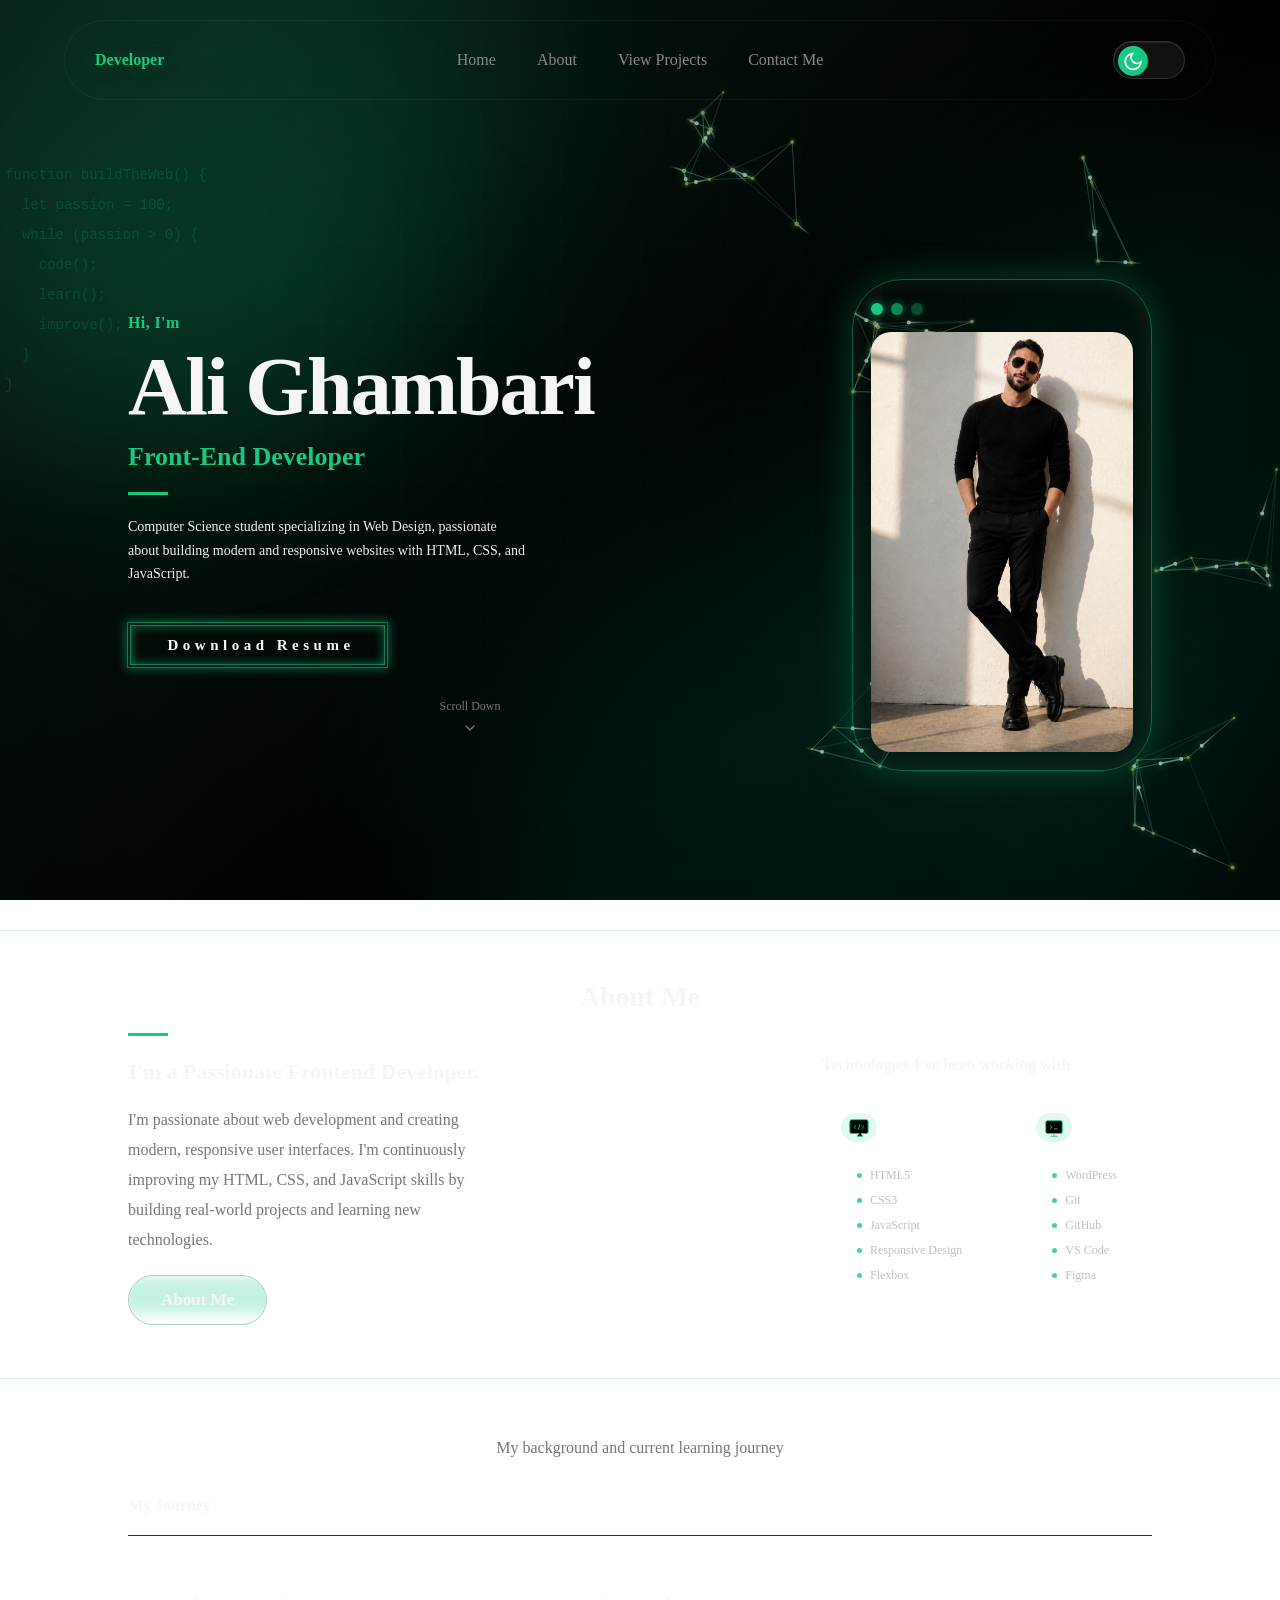
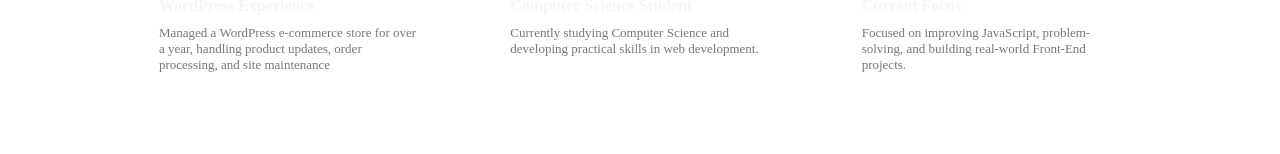
<file: index.html>
<!doctype html>
<html lang="en">
  <head>
    <meta charset="UTF-8" />
    <meta name="viewport" content="width=device-width, initial-scale=1.0" />
    <title>Developer Portfolio</title>
    <link rel="stylesheet" href="css/style.css" />
    <link rel="stylesheet" href="css/background.css" />
    <link rel="stylesheet" href="css/light-theme.css" />
    <link rel="stylesheet" href="css/responsive.css" />
    <link rel="stylesheet" href="css/image-card.css" />
  </head>

  <body>
    <div class="background">
      <div class="bg-grid"></div>

      <div class="aurora aurora-1"></div>
      <div class="aurora aurora-2"></div>
      <div class="aurora aurora-3"></div>

      <!-- <div class="noise"></div> -->
    </div>
    <canvas id="network-canvas"></canvas>
    <div class="page">
      <header>
        <button
          class="menu-toggle"
          id="menu-toggle"
          aria-label="Toggle menu"
          aria-expanded="false"
        >
          <span></span>
          <span></span>
          <span></span>
        </button>

        <div class="logo">Developer</div>
        <nav>
          <a href="#home">Home</a>
          <a href="#about">About</a>
          <a href="projects.html">View Projects </a>
          <a href="#contact">Contact Me</a>
        </nav>

        <!-- منوی تمام‌صفحه موبایل -->
        <div class="mobile-menu-overlay" id="mobile-menu-overlay">
          <div class="mobile-menu-content">
            <nav>
              <a href="#home" class="menu-link">
                Home
              </a>
              <a href="#about" class="menu-link">
                About
              </a>
              <a href="projects.html" class="menu-link">
                View Projects
              </a>
              <a href="#contact" class="menu-link">
                Contact Me
              </a>
            </nav>

            <!-- آیکون‌های شبکه‌های اجتماعی (اختیاری) -->
            <div class="mobile-socials">
              <a href="#" target="_blank" aria-label="GitHub">
                <svg
                  viewBox="0 0 24 24"
                  fill="none"
                  stroke="currentColor"
                  stroke-width="2"
                >
                  <path
                    d="M9 19c-5 1.5-5-2.5-7-3m14 6v-3.87a3.37 3.37 0 0 0-.94-2.61c3.14-.35 6.44-1.54 6.44-7A5.44 5.44 0 0 0 20 4.77 5.07 5.07 0 0 0 19.91 1S18.73.65 16 2.48a13.38 13.38 0 0 0-7 0C6.27.65 5.09 1 5.09 1A5.07 5.07 0 0 0 5 4.77a5.44 5.44 0 0 0-1.5 3.78c0 5.42 3.3 6.61 6.44 7A3.37 3.37 0 0 0 9 18.13V22"
                  />
                </svg>
              </a>
              <a href="#" target="_blank" aria-label="LinkedIn">
                <svg
                  viewBox="0 0 24 24"
                  fill="none"
                  stroke="currentColor"
                  stroke-width="2"
                >
                  <path
                    d="M16 8a6 6 0 0 1 6 6v7h-4v-7a2 2 0 0 0-2-2 2 2 0 0 0-2 2v7h-4v-7a6 6 0 0 1 6-6z"
                  />
                  <rect x="2" y="9" width="4" height="12" />
                  <circle cx="4" cy="4" r="2" />
                </svg>
              </a>
            </div>
          </div>
        </div>

        <button class="theme-toggle" id="theme-toggle">
          <div class="toggle-circle">
            <svg
              class="sun"
              xmlns="http://www.w3.org/2000/svg"
              viewBox="0 0 24 24"
              fill="none"
              stroke="currentColor"
              stroke-width="2"
            >
              <circle cx="12" cy="12" r="5" />
              <line x1="12" y1="1" x2="12" y2="3" />
              <line x1="12" y1="21" x2="12" y2="23" />
              <line x1="4.22" y1="4.22" x2="5.64" y2="5.64" />
              <line x1="18.36" y1="18.36" x2="19.78" y2="19.78" />
              <line x1="1" y1="12" x2="3" y2="12" />
              <line x1="21" y1="12" x2="23" y2="12" />
              <line x1="4.22" y1="19.78" x2="5.64" y2="18.36" />
              <line x1="18.36" y1="5.64" x2="19.78" y2="4.22" />
            </svg>

            <svg
              class="moon"
              xmlns="http://www.w3.org/2000/svg"
              viewBox="0 0 24 24"
              fill="none"
              stroke="currentColor"
              stroke-width="2"
            >
              <path d="M21 12.79A9 9 0 1111.21 3    7 7 0 0021 12.79z" />
            </svg>
          </div>
        </button>
      </header>

      <section class="hero">
        <!-- Background Code -->
        <div class="code-bg">
          <pre>
function buildTheWeb() {
  let passion = 100;
  while (passion > 0) {
    code();
    learn();
    improve();
  }
}
        </pre
          >
        </div>

        <!-- Left Content -->
        <div class="hero-text">
          <span class="greet">Hi, I'm</span>

          <h1>Ali Ghambari</h1>

          <h2 class="role">Front-End Developer</h2>

          <span class="line"></span>

          <p>
            Computer Science student specializing in Web Design, passionate
            about building modern and responsive websites with HTML, CSS, and
            JavaScript.
          </p>

          <div class="hero-actions">
            <div class="buttons">
              <a href="Resume.pdf" class="download-btn" target="_blank"> Download Resume </a>
            </div>
          </div>

          <div class="scroll-indicator">
            <span class="scroll-down" id="gotoQualification">Scroll Down</span>
            <svg
              xmlns="http://www.w3.org/2000/svg"
              viewBox="0 0 24 24"
              width="16"
              height="16"
              fill="none"
              stroke="currentColor"
              stroke-width="2"
              stroke-linecap="round"
              stroke-linejoin="round"
            >
              <polyline points="6 9 12 15 18 9" />
            </svg>
          </div>
        </div>

        <!-- Glass Image -->

        <div class="image-card">
          <div class="glass-top">
            <span></span>
            <span></span>
            <span></span>
          </div>

          <img src="assets/images/ME.png" alt="Ali Ghambari" />
        </div>
      </section>

      <section class="about" id="about">
        <h2>About Me</h2>
        <span class="line"></span>

        <div class="about-content">
          <div>
            <h3 class="about-subtitle">
              I'm a Passionate Frontend Developer.<br />
            </h3>

            <p>
              I'm passionate about web development and creating modern,
              responsive user interfaces. I'm continuously improving my HTML,
              CSS, and JavaScript skills by building real-world projects and
              learning new technologies.
            </p>

            <div class="buttons">
              <button class="hero_btn outline"><span>About Me</span></button>
            </div>
          </div>

          <div class="skills">
            <h4>Technologies I've been working with</h4>

            <div class="boxes">
              <!-- Frontend -->
              <div class="box">
                <div class="box-header">
                  <div class="box-icon">
                    <svg viewBox="0 0 24 24">
                      <path
                        d="M4 3h16a2 2 0 0 1 2 2v11a2 2 0 0 1-2 2h-6l2 3h-6l2-3H4a2 2 0 0 1-2-2V5a2 2 0 0 1 2-2z"
                      />
                      <path d="m9 9-2 2 2 2M15 9l2 2-2 2M13 8l-2 6" />
                    </svg>
                  </div>

                  <h5>Frontend</h5>
                </div>

                <ul>
                  <li>HTML5</li>
                  <li>CSS3</li>
                  <li>JavaScript</li>
                  <li>Responsive Design</li>
                  <li>Flexbox</li>
                </ul>
              </div>

              <!-- Tools -->
              <div class="box">
                <div class="box-header">
                  <div class="box-icon">
                    <svg viewBox="0 0 24 24">
                      <rect x="3" y="4" width="18" height="14" rx="2" />
                      <line x1="8" y1="21" x2="16" y2="21" />
                      <line x1="12" y1="18" x2="12" y2="21" />
                      <polyline points="8 9 10 11 8 13" />
                      <line x1="12" y1="13" x2="16" y2="13" />
                    </svg>
                  </div>

                  <h5>Tools</h5>
                </div>

                <ul>
                  <li>WordPress</li>
                  <li>Git</li>
                  <li>GitHub</li>
                  <li>VS Code</li>
                  <li>Figma</li>
                </ul>
              </div>
            </div>
          </div>
        </div>
      </section>

      <section class="qualification" id="qualification">
        <p>My background and current learning journey</p>

        <div class="experience">
          <div>
            <h4>My Journey</h4>
          </div>
        </div>
        <div class="cards">
          <div>
            <h5>WordPress Experience</h5>

            <p>
              Managed a WordPress e-commerce store for over a year, handling
              product updates, order processing, and site maintenance
            </p>

            <small></small>
          </div>

          <div>
            <h5>Computer Science Student</h5>

            <p>
              Currently studying Computer Science and developing practical
              skills in web development.
            </p>

            <small></small>
          </div>

          <div>
            <h5>Current Focus</h5>

            <p>
              Focused on improving JavaScript, problem-solving, and building
              real-world Front-End projects.
            </p>

            <small></small>
          </div>
        </div>
      </section>
    </div>

    <script src="js/network.js"></script>
    <script src="js/theme.js"></script>
    <script src="js/app.js"></script>
  </body>
</html>
</file>
<file: css/style.css>
* {
  margin: 0;
  padding: 0;
  box-sizing: border-box;
}

:root {
  --bg-primary: #060606;
  --bg-secondary: #04110c;
  --text-primary-white: #f5f5f5;
  --text-secondary: #888;
  --accent: #18c982;
  --border: rgba(255, 255, 255, 0.08);
}
body.light {
  --bg-primary: #f8fafc;
  --text-primary: #0f172a;
  --text-secondary: #475569;
  --accent: #10b981;
}

header {
  width: 90%;
  max-width: 1200px;
  height: 80px;
  margin: 20px auto;
  padding: 0 30px;
  display: flex;
  align-items: center;
  position: relative;
  border: 1px solid rgba(255, 255, 255, 0.05);
  border-radius: 40px;
}

.logo {
  color: var(--accent);
  font-size: 16px;
  font-weight: 700;
  text-shadow: 0 0 20px rgba(24, 201, 130, 0.35);
}

nav {
  position: absolute;
  left: 50%;
  transform: translateX(-50%);
  display: flex;
  gap: 5px;
}

nav a {
  position: relative;
  padding: 10px 18px;
  border-radius: 10px;
  color: var(--text-secondary);
  text-decoration: none;
  transition: 0.35s;
}

nav a::after {
  content: "";
  position: absolute;
  left: 50%;
  bottom: 5px;
  width: 0;
  height: 2px;
  background: var(--accent);
  transform: translateX(-50%);
  transition: 0.35s;
}

nav a:hover {
  color: #fff;
  background: rgba(24, 201, 130, 0.08);
}

nav a:hover::after {
  width: 60%;
}

.hero {
  position: relative;
  width: 80%;
  max-width: 1100px;
  min-height: 90vh;
  margin: auto;
  display: flex;
  justify-content: space-between;
  align-items: center;
  overflow: visible;
  gap: 40px;
}

.hero::before {
  content: "";
  position: absolute;
  width: 600px;
  height: 600px;
  left: -250px;
  top: -150px;
  background: radial-gradient(
    circle,
    rgba(24, 201, 130, 0.08),
    transparent 70%
  );
  filter: blur(80px);
  z-index: -1;
}

.code-bg {
  position: absolute;
  left: -12%;
  top: 40px;
  width: 430px;
  color: var(--accent);
  opacity: 0.18;
  font-family: "Courier New", monospace;
  font-size: 14px;
  line-height: 1.8;
  pointer-events: none;
  z-index: 0;
  filter: blur(0.2px);
  line-height: 30px;
}

.code-bg pre {
  white-space: pre-wrap;
}

/* make text stay above code */

.hero-text {
  position: relative;
  z-index: 2;
  flex: 1;
}
.scroll-down {
  transition: all 0.3s ease;
  cursor: pointer;
  display: inline-block;
}

.greet {
  display: block;
  color: var(--accent);
  font-size: 16px;
  font-weight: 600;
  letter-spacing: 0.4px;
  margin-bottom: 8px;
}

.hero h1 {
  font-size: clamp(52px, 7vw, 82px);
  font-weight: 800;
  letter-spacing: -2px;
  color: var(--text-primary-white);
}

.role {
  display: block;
  color: var(--accent);
  font-size: clamp(18px, 2.2vw, 26px);
  font-weight: 600;
  margin-top: 8px;
}

.line {
  display: block;
  width: 40px;
  height: 3px;
  background: var(--accent);
  margin: 20px 0;
}

.hero p {
  color: #f1eeee;
  max-width: 400px;
  line-height: 1.7;
  font-size: 14px;
}

.stats {
  display: flex;
  gap: 50px;
  margin-top: 35px;
  color: white;
}

.stats strong {
  display: block;
  font-size: 25px;
}

.stats small {
  color: #777;
}

.hero-actions {
  margin-top: 50px;
  display: flex;
}

.download-btn {
  padding: 0.8em 2em 0.8em 2.5em;
  text-decoration: none;
  font-size: 15px;
  font-weight: bold;

  color: #f6fff6;
  letter-spacing: 0.3em;
  text-shadow: -2px 2px 5px var(--text-primary);
  background-color: transparent;
  border: 2px solid rgba(24, 201, 130, 0.12);
  box-shadow:
    0 0 0px 1px rgba(24, 201, 130, 0.45),
    0 0 10px 2px rgba(24, 201, 130, 0.45),
    inset 0 0 0px 1px rgba(24, 201, 130, 0.45),
    inset 0 0 10px 2px rgba(24, 201, 130, 0.45);
  transition: 100ms;
}
.download-btn:hover {
  box-shadow:
    0 0 0px 1px var(--accent),
    0 0 10px 2px var(--accent),
    inset 0 0 0px 1px var(--accent),
    inset 0 0 30px 2px rgba(0, 0, 0, 0.35);
  text-shadow: 0 0 10px #33fd30;
  transform: translateY(-5px);
}
.download-btn:active {
  box-shadow:
    0 0 0px 1px var(--accent),
    0 0 25px 2px rgba(24, 201, 130, 0.45),
    inset 0 0 0px 1px var(--accent),
    inset 0 0 30px 2px var(--accent);
  transform: translateY(1px);
}

.hero_btn {
  outline: none;
  cursor: pointer;

  padding: 0.9rem 2rem;
  margin: 0;
  font-family: inherit;
  font-size: inherit;
  position: relative;
  display: inline-block;
  /* letter-spacing: 0.05rem; */
  font-weight: 700;
  font-size: 17px;
  border-radius: 500px;
  border: 1.5px solid rgba(117, 165, 146, 0.55);
  overflow: hidden;
  background: transparent;
  color: var(--text-primary-white);
  transition:
    transform 0.3s cubic-bezier(0.34, 1.56, 0.64, 1),
    border-color 0.3s ease,
    box-shadow 0.3s ease;
}
.hero_btn span {
  position: relative;
  z-index: 10;
  transition: color 0.4s;
}

.hero_btn:hover span {
  color: var(--text-primary-white);
}

.hero_btn::before,
.hero_btn::after {
  position: absolute;
  top: 0;
  left: 0;
  width: 100%;
  height: 100%;
  z-index: 0;
}

.hero_btn::before {
  content: "";

  position: absolute;
  top: 3%;
  left: -4%;

  width: 111%;
  height: 75%;

  z-index: 0;

  background: rgba(24, 201, 130, 0.25);

  filter: blur(6px);

  transition: transform 0.9s cubic-bezier(0.3, 1, 0.8, 1);

  /* موج اولیه */
  animation: heroWave 4s ease-in-out infinite;
}

/* حرکت موج */
@keyframes heroWave {
  0% {
    transform: translateX(0) skewY(195deg) scaleY(1);
  }

  25% {
    transform: translateX(2%) skewY(198deg) scaleY(1);
  }

  50% {
    transform: translateX(-2%) skewY(160deg) scaleY(0.9);
  }

  75% {
    transform: translateX(3%) skewY(197deg) scaleY(2.05);
  }

  100% {
    transform: translateX(0) skewY(195deg) scaleY(1);
  }
}

/* وقتی موس وارد شد */
.hero_btn:hover::before {
  animation: heroWaveHover 1.2s cubic-bezier(0.22, 1, 0.36, 1) forwards;
  transform: translate3d(100%, 0, 0);
}

.hero_btn:hover {
  transform: translateY(-5px); /* حرکت به سمت بالا (۵ پیکسل) */
  border: 1px solid rgba(24, 201, 130, 0.45); /* حاشیه جدید درخواستی شما */

  /* یک سایه ملایم برای اینکه حس شناور بودن بده */
  box-shadow: 0 10px 25px rgba(24, 201, 130, 0.2);
  background: var(--accent);
}

@keyframes heroExitBurst {
  0% {
    transform: translateX(120%) skewY(195deg) scaleY(1);
    opacity: 1;
    filter: blur(10px);
  }
  50% {
    transform: translateX(50%) skewY(190deg) scaleY(3);
    opacity: 0.5;
    filter: blur(5px);
  }
  100% {
    transform: translateX(0%) skewY(195deg) scaleY(2);
    opacity: 0;
    filter: blur(30px);
  }
}

.scroll-indicator {
  margin-top: 45px;
  display: flex;
  flex-direction: column;
  align-items: center;
  gap: 6px;
  color: #777;
  font-size: 12px;
  animation: scrollBounce 2.2s ease-in-out infinite;
}

@keyframes scrollBounce {
  0%,
  100% {
    transform: translateY(0);
  }
  50% {
    transform: translateY(6px);
  }
}

.about,
.qualification {
  border-top: 1px solid rgba(24, 201, 130, 0.18);
  padding: 50px 10%;
  text-align: center;
}
.qualification p {
  color: var(--accent);
}
.about-content {
  margin-top: 0px;
  display: flex;
  justify-content: space-between;
  align-items: center;
  gap: 50px;
  text-align: left;
}

.about h2,
.qualification h2 {
  color: var(--text-primary-white);
  font-size: 28px;
}

.about h3 {
  font-size: 22px;
  color: var(--text-primary-white);
}

.skills h4,
.experience h4 {
  color: var(--text-primary-white);
}

.boxes h5,
.cards h5 {
  color: var(--text-primary-white);
  font-size: medium;
}

.qualification p {
  color: #777;
  margin-top: 10px;
}

.about p {
  color: #777;
  margin: 20px 0;
  max-width: 350px;
  line-height: 30px;
}

.boxes {
  display: flex;
  gap: 20px;
  margin-top: 20px;
  flex-wrap: wrap;
  transition: all 0.35s cubic-bezier(0.2, 0.8, 0.2, 1);
}

.box {
  position: relative;
  overflow: hidden;
  background: rgba(255, 255, 255, 0.03);
  border: 1px solid rgba(255, 255, 255, 0.06);
  backdrop-filter: blur(18px);
  border-radius: 18px;
  padding: 18px;
  transition:
    transform 0.45s cubic-bezier(0.2, 0.8, 0.2, 1),
    box-shadow 0.45s,
    border-color 0.45s;
}
.box:hover {
  transform: translateY(-10px) scale(1.03);
  border-color: rgba(24, 201, 130, 0.45);
  box-shadow: 0 10px 30px rgba(24, 201, 130, 0.18);
}
.box::before {
  content: "";
  position: absolute;
  width: 220px;
  height: 220px;
  background: radial-gradient(
    circle,
    rgba(24, 201, 130, 0.25),
    transparent 70%
  );
  top: -120px;
  left: -120px;
  opacity: 0;
  transition: 0.45s;
  pointer-events: none;
}

.box:hover::before {
  opacity: 1;
}
.box::after {
  content: "";
  position: absolute;
  top: 0;
  left: -150%;
  width: 55%;
  height: 100%;
  background: linear-gradient(
    110deg,
    transparent,
    rgba(255, 255, 255, 0.18),
    transparent
  );

  transition: 0.8s;
}

.box:hover::after {
  left: 170%;
}

.box-icon {
  width: 36px;
  height: 29px;
  border-radius: 25px;
  background: rgba(24, 201, 130, 0.12);
  color: var(--accent);
  display: flex;
  align-items: center;
  justify-content: center;
  transition:
    transform 0.3s,
    background 0.4s,
    color 0.4s;
}

.box:hover .box-icon {
  transform: rotate(-8deg) scale(1.15);
  background: black;
  color: #fff;
}
.box-icon svg {
  width: 22px;
  height: 22px;
  transition: 0.4s;
}
.box h5 {
  transition: 0.35s;
}

.box:hover h5 {
  color: var(--accent);
  letter-spacing: 0.6px;
}
.box li {
  transition: 0.35s;
}

.box:hover li {
  color: #d9d9d9;
}
.boxes:hover .box {
  opacity: 0.55;
  transform: scale(0.97);
  filter: blur(0.5px);
}

.boxes .box:hover {
  opacity: 1;
  transform: translateY(-10px) scale(1.03);
  filter: none;
  border: 1px solid rgba(24, 201, 130, 0.45);
}

.box-header {
  display: flex;
  align-items: center;
  gap: 6px;
}

.boxes ul {
  padding: 1rem;
  /* margin-top: 20px; */
}

.box-icon svg {
  width: 22px;
  height: 22px;
  stroke: var(--accent);
}
.box h5 {
  margin: 0;
  color: #fff;
  font-size: 18px;
}

.boxes li {
  list-style: none;
  color: #c1c0c0;
  font-size: 12px;
  margin: 10px 0;
  display: flex;
  align-items: center;
  gap: 8px;
}

.boxes li::before {
  content: "";
  width: 5px;
  height: 5px;
  background: var(--accent);
  border-radius: 50%;
  opacity: 0.8;
}

.experience {
  margin-top: 40px;
  padding-bottom: 20px;
  border-bottom: 1px solid #333;
  text-align: left;
}

.cards {
  display: flex;
  justify-content: space-between;
  gap: 30px;
  margin-top: 30px;
  text-align: left;
  transition: all 0.35s cubic-bezier(0.2, 0.8, 0.2, 1);
}

.cards div:hover {
  transform: translateY(-10px) scale(1.03);
  border-color: rgba(24, 201, 130, 0.45);
  box-shadow:
    0 15px 40px rgba(0, 0, 0, 0.35),
    0 0 30px rgba(24, 201, 130, 0.12);
}

.cards div {
  flex: 1;
  padding: 30px;
  border-radius: 18px;
  background: rgba(255, 255, 255, 0.02);
  border: 1px solid rgba(255, 255, 255, 0.05);
  transition: all 0.35s cubic-bezier(0.2, 0.8, 0.2, 1);
}

.cards p,
.cards small {
  color: #777;
  margin-top: 10px;
  font-size: 13px;
}

/* =================================
        MOBILE MENU TOGGLE
================================= */

.menu-toggle {
  display: none;
  flex-direction: column;
  justify-content: center;
  gap: 5px;
  width: 28px;
  height: 32px;
  background: none;
  border: none;
  cursor: pointer;
  padding: 0;
  position: relative;
  z-index: 999;
}

.menu-toggle span {
  display: block;
  width: 100%;
  height: 2px;
  background: var(--text-primary-white);
  border-radius: 2px;
  transition: 0.35s;
}

.menu-toggle.active span:nth-child(1) {
  transform: translateY(7px) rotate(45deg);
}
.menu-toggle.active span:nth-child(2) {
  opacity: 0;
}
.menu-toggle.active span:nth-child(3) {
  transform: translateY(-7px) rotate(-45deg);
}
/* 
.mobile-nav {
  position: absolute;
  top: calc(100% + 12px);
  left: 50%;
  width: 88%;
  max-width: 320px;
  background: rgba(8, 14, 11, 0.97);
  border: 1px solid rgba(255, 255, 255, 0.08);
  border-radius: 20px;
  padding: 10px;
  display: flex;
  flex-direction: column;
  gap: 2px;
  opacity: 0;
  pointer-events: none;
  transform: translateX(-50%) translateY(-8px);
  transition: 0.3s ease;
  z-index: 50;
}

.mobile-nav.open {
  opacity: 1;
  pointer-events: auto;
  transform: translateX(-50%) translateY(0);
}

.mobile-nav a {
  color: #ccc;
  text-decoration: none;
  padding: 12px 16px;
  border-radius: 12px;
  font-size: 14px;
  transition: 0.25s;
}

.mobile-nav a:hover {
  background: rgba(24, 201, 130, 0.1);
  color: #fff;
} */

/* پس‌زمینه تمام‌صفحه با افکت شیشه‌ای */
.mobile-menu-overlay {
  position: fixed;
  inset: 0;
  width: 100%;
  height: 100vh;
  background: rgba(6, 6, 6, 0.85); /* تم تاریک */
  backdrop-filter: blur(25px);
  -webkit-backdrop-filter: blur(25px);
  z-index: 900; /* بالاتر از همه چیز جز دکمه همبرگری */
  display: flex;
  justify-content: center;
  align-items: center;
  opacity: 0;
  pointer-events: none;
  transition: opacity 0.5s cubic-bezier(0.22, 1, 0.36, 1);
}

.mobile-menu-overlay.open {
  opacity: 1;
  pointer-events: auto;
}

/* محتویات داخل منو */
.mobile-menu-content {
  display: flex;
  flex-direction: column;
  align-items: center;
  gap: 60px;
  width: 100%;
  padding: 20px;
}

.mobile-menu-content nav {
  position: relative;
  display: flex;
  flex-direction: column;
  align-items: center;
  gap: 28px;
  width: 100%;
}

/* استایل لینک‌ها */
.menu-link {
  position: relative;
  display: flex;
  align-items: center;
  gap: 16px;
  color: var(--text-primary-white, #f5f5f5);
  font-size: 28px;
  font-weight: 800;
  text-decoration: none;
  letter-spacing: -0.5px;
  opacity: 0;
  transform: translateY(30px); /* انیمیشن ورود از پایین */
  transition: 
    opacity 0.6s cubic-bezier(0.22, 1, 0.36, 1),
    transform 0.6s cubic-bezier(0.22, 1, 0.36, 1),
    color 0.3s ease,
    text-shadow 0.3s ease;
}

/* شماره‌های کنار لینک */
.menu-link span {
  font-family: "Courier New", monospace;
  font-size: 14px;
  color: var(--accent);
  opacity: 0.7;
  font-weight: 400;
}

/* افکت هاور نئونی */
.menu-link:hover {
  color: var(--accent);
  text-shadow: 0 0 20px rgba(24, 201, 130, 0.6);
}

/* انیمیشن پلکانی (Staggered) هنگام باز شدن */
.mobile-menu-overlay.open .menu-link {
  opacity: 1;
  transform: translateY(0);
}

.mobile-menu-overlay.open .menu-link:nth-child(1) { transition-delay: 0.1s; }
.mobile-menu-overlay.open .menu-link:nth-child(2) { transition-delay: 0.2s; }
.mobile-menu-overlay.open .menu-link:nth-child(3) { transition-delay: 0.3s; }
.mobile-menu-overlay.open .menu-link:nth-child(4) { transition-delay: 0.4s; }

/* آیکون‌های شبکه‌های اجتماعی */
.mobile-socials {
  position: absolute;
  top: 13%;
  display: flex;
  gap: 20px;
  opacity: 0;
  transform: translateY(20px);
  transition: all 0.6s cubic-bezier(0.22, 1, 0.36, 1) 0.5s;
}

.mobile-menu-overlay.open .mobile-socials {
  opacity: 1;
  transform: translateY(0);
}

.mobile-socials a {
  display: flex;
  align-items: center;
  justify-content: center;
  width: 44px;
  height: 44px;
  border-radius: 50%;
  background: rgba(255, 255, 255, 0.05);
  border: 1px solid rgba(255, 255, 255, 0.1);
  color: var(--text-secondary);
  transition: 0.3s ease;
}

.mobile-socials a:hover {
  background: rgba(24, 201, 130, 0.15);
  border-color: var(--accent);
  color: var(--accent);
  transform: translateY(-4px);
}

.mobile-socials svg {
  width: 20px;
  height: 20px;
  color: var(--accent);
}

/* =================================
   LIGHT THEME OVERRIDES
================================= */
body.light .mobile-menu-overlay {
  background: rgba(248, 250, 252, 0.9);
}

body.light .menu-link {
  color: #0f172a;
}

body.light .menu-link:hover {
  color: #10b981;
  text-shadow: 0 0 20px rgba(16, 185, 129, 0.4);
}

body.light .mobile-socials svg{
  color: #b10909;
}
body.light .mobile-socials a {
  background: rgba(0, 0, 0, 0.03);
  border-color: rgba(0, 0, 0, 0.08);
  color: #475569;
}

body.light .mobile-socials a:hover {
  background: rgba(16, 185, 129, 0.1);
  border-color: #10b981;
  color: #0f766e;
}
</file>
<file: css/background.css>
.background {
  position: fixed;
  inset: 0;
  overflow: hidden;
  z-index: -100;
  background:
    radial-gradient(circle at 15% 20%, rgba(0, 2, 1, 0.2), transparent 35%),
    radial-gradient(circle at 80% 25%, rgba(2, 5, 4, 0.12), transparent 35%),
    radial-gradient(circle at 70% 80%, rgba(0, 7, 3, 0.884), transparent 40%),
    radial-gradient(circle at 20% 80%, rgba(3, 3, 3, 0.1), transparent 45%),
    linear-gradient(135deg, #131d1d 0%, #04110c 30%, #000000 60%, #020303 100%);
}

.bg-grid {
  position: absolute;
  inset: 0;
  background-image:
    linear-gradient(rgba(255, 255, 255, 0.025) 1px, transparent 1px),
    linear-gradient(90deg, rgba(255, 255, 255, 0.025) 1px, transparent 1px);

  background-size: 80px 80px;
  opacity: 0.45;
  mask-image: radial-gradient(circle, black 30%, transparent 100%);
}

.aurora {
  position: absolute;
  border-radius: 50%;
  filter: blur(100px);
  animation: auroraMove 20s ease-in-out infinite alternate;
}

.aurora-1 {
  width: 700px;
  height: 700px;
  top: -250px;
  left: -200px;
  background: #00ff99;
  opacity: 0.14;
}

.aurora-2 {
  width: 650px;
  height: 650px;
  right: -250px;
  top: 150px;
  background: #00d084;
  opacity: 0.1;
}

.aurora-3 {
  width: 800px;
  height: 800px;
  left: 35%;
  bottom: -400px;
  background: #00ffcc;
  opacity: 0.08;
}

@keyframes auroraMove {
  0% {
    transform: translate(0, 0) scale(1);
  }

  50% {
    transform: translate(40px, -40px) scale(1.12);
  }

  100% {
    transform: translate(-30px, 30px) scale(0.95);
  }
}

#network-canvas {
  position: absolute;
  inset: 0;
  width: 100%;
  height: 100%;
  pointer-events: none;
  opacity: 0.65;
}

.background::after {
  content: "";
  position: absolute;
  inset: 0;
  pointer-events: none;
  background: radial-gradient(
    circle at center,
    transparent 40%,
    rgba(0, 0, 0, 0.15) 75%,
    rgba(0, 0, 0, 0.35) 100%
  );
}

@keyframes floatImage {
  0% {
    transform: translateY(0);
  }

  50% {
    transform: translateY(-12px);
  }

  100% {
    transform: translateY(0);
  }
}
</file>
<file: css/light-theme.css>
body.light {
  --bg-primary: #f8fafc;
  --text-primary: #0f172a;
  --text-secondary: #475569;
  --accent: #10b981;
  --text-color: #ffffff;
  --text-primary-white: #0f172a;
}

body.light .background {
  background-color: #f8fafc !important;
  background: #f8fafc !important;
}

body.light .bg-grid {
  opacity: 0.15;
  filter: invert(1);
}

body.light .noise {
  opacity: 0.02;
}

body.light header {
  border: 1px solid rgba(255, 255, 255, 0.8) !important;
  box-shadow: 0 8px 32px 0 rgba(0, 0, 0, 0.05);
  position: relative;
  z-index: 100;
}

body.light .logo {
  color: var(--text-primary);
  text-shadow: none;
}

body.light nav a {
  color: #475569;
}

body.light nav a:hover {
  color: #0f172a;
  background: rgba(16, 185, 129, 0.08);
}

body.light nav a::after {
  background: #10b981;
}

body.light .theme-toggle {
  border: 1px solid rgba(203, 195, 195, 0.7);
  box-shadow:
    inset 1 1px 1px rgba(255, 255, 255, 0.7),
    0 8px 18px rgba(0, 0, 0, 0.08);
}


body.light .theme-toggle .toggle-circle {
  transform: translateX(34px);
  background: #ffaa00;
  color: var(--text-color);
}

body.light .theme-toggle .moon {
  opacity: 0;
  transform: rotate(180deg) scale(0.5);
}

body.light .theme-toggle .sun {
  opacity: 1;
  transform: rotate(0) scale(1);
}

/* ۴. بخش Hero (معرفی) */
body.light .code-bg {
  color: #03261a;
  opacity: 0.4;
}

body.light .hero h1 {
  color: #0f172a;
}

body.light .hero p {
  color: black;
}

body.light .line {
  background: #10b981;
}

body.light .stats {
  color: #0f172a;
}

body.light .stats small {
  color: #64748b;
}

body.light .image-card {
  border: 0px solid rgba(62, 82, 74, 0.35) !important;
  box-shadow:
    0 20px 40px -15px rgb(0 0 0 / 64%),
    0 0 30px rgb(244 255 250 / 18%),
    inset 0 0 20px #d7d4d4 !important;
}

body.light .image-card:hover {
  border-color: rgba(66, 73, 70, 0.6) !important;
  box-shadow:
    0 30px 50px -15px rgba(0, 0, 0, 0.12),
    0 0 45px rgba(34, 39, 37, 0.32),
    inset 0 0 25px rgba(255, 255, 255, 0.9) !important;
}

body.light .image-card img {
  border-radius: 32px;
  border: 1px solid rgba(0, 0, 0, 0.05);
}

body.light .glass-top span {
  background: #080808;
  box-shadow: 0 0 8px rgba(16, 185, 129, 0.3);
}

body.light .about {
  border-top: 1px solid #9b9b9b;
}

body.light .about h2,
body.light .about h3,
body.light .skills h4 {
  color: #0f172a;
}

body.light .about p {
  color: #475569;
}

body.light .download-btn {
  box-shadow:
    0 0 0px 1px rgba(62, 82, 74, 0.35),
    0 0 10px 2px rgba(0, 0, 0, 0.35),
    inset 0 0 0px 1px #d5d1d1,
    inset 0 0 30px 2px rgba(0, 0, 0, 0.35);
  color: var(--text-primary);
  text-shadow: 8px 2px 22px var(--bg-primary);
}

body.light .download-btn:hover {
  box-shadow:
    0 0 0px 1px #777,
    0 0 10px 2px #9b9b9b,
    inset 0 0 0px 1px #777,
    inset 0 0 10px 2px rgba(62, 82, 74, 0.35);
}

body.light .hero_btn {
  background: linear-gradient(135deg, #10b981, #7e8381);
  color: var(--text-color);
  box-shadow: 0 8px 25px rgba(3, 3, 3, 0.25);
}

body.light .hero_btn:hover {
  background: linear-gradient(135deg, #179169, #10b981);
  box-shadow: 0 12px 30px rgba(0, 0, 0, 0.35);
}

body.light .box {
  position: relative;
  overflow: hidden;

  border: 0px solid rgba(62, 82, 74, 0.35);
  backdrop-filter: blur(18px);
  border-radius: 18px;
  padding: 18px;
  box-shadow:
    -2px 12px 20px -15px rgb(0 0 0 / 64%),
    0 0 30px rgba(24, 201, 130, 0.12),
    0 0 20px 2px #c8c1c1 !important;
  transition:
    transform 0.45s cubic-bezier(0.2, 0.8, 0.2, 1),
    box-shadow 0.45s,
    filter 0.45s;
}

body.light .box:hover {
  background: #191c2025;
  border: 0px solid rgba(62, 82, 74, 0.35);
  box-shadow:
    0 20px 40px -15px rgb(0 0 0 / 64%),
    0 0 30px rgba(24, 201, 130, 0.12),
    0 0 20px 9px #d7d4d4 !important;
  transform: translateY(-12px) scale(1.04) rotateZ(-2deg);
  filter: brightness(1.05);
}

body.light .box:hover .box-icon {
  background: #111;
  color: var(--text-color);
}

body.light .box:hover .box-icon {
  transform: rotate(-8deg) scale(1.15);
  background: var(--accent);
  color: var(--text-color);
}
body.light .box-icon svg {
  stroke: rgb(253, 255, 253);
}
body.light .box:hover::before {
  background: radial-gradient(circle, rgba(0, 0, 0, 0.12), transparent 70%);
}

body.light .boxes h5 {
  color: #0f172a;
}

body.light .boxes li {
  color: black;
}

body.light .boxes li::before {
  background: #10b981;
}

/* ۸. بخش سوابق و کارت‌ها (Qualification & Cards) */
body.light .qualification {
  border-top: 1px solid #9b9b9b;
}

body.light .qualification h2,
body.light .qualification p {
  color: #475569;
}

body.light .qualification h2 {
  color: #0f172a;
}

body.light .experience {
  border-bottom: 1px solid #9b9b9b;
}

body.light .experience h4 {
  color: #0f172a;
}

body.light .cards div {
  backdrop-filter: blur(20px);
  border: 1px solid rgba(255, 255, 255, 0.45);
  box-shadow:
    20px 20px 60px 6px rgba(0, 0, 0, 0.35),
    -20px -20px 60px var(--text-color);
}
body.light .cards div::before {
  content: "";
  width: 160px;
  height: 160px;
  background: var(--text-color);
  filter: blur(80px);
  opacity: 0.3;
}
body.light .cards div:hover {
  transform: translateY(-8px) scale(1.02);
  box-shadow: 0 25px 45px rgba(0, 0, 0, 0.15);
}

body.light .cards h5 {
  color: #0f172a;
  font-size: medium;
}

body.light .cards p,
body.light .cards small {
  color: #475569;
}

body.light .greet,
body.light .role {
  color: #0f766e;
}

body.light .scroll-indicator {
  color: #64748b;
}

body.light .hero_btn.outline::before {
  background: rgba(62, 82, 74, 0.35);
}

body.light .hero_btn.outline {
  color: #111;
  background: rgba(255, 255, 255, 0.18);
  backdrop-filter: blur(18px);
  -webkit-backdrop-filter: blur(18px);
  border: 1px solid rgba(180, 180, 180, 0.45);
  box-shadow:
    0 0 0px 1px rgba(62, 82, 74, 0.35),
    0 0 10px 2px rgba(0, 0, 0, 0.35),
    inset 0 0 0px 1px #d5d1d1,
    inset 0 0 30px 2px rgba(0, 0, 0, 0.35);
  transition: all 0.35s ease-in-out;
}

body.light .hero_btn.outline:hover {
  color: #111;
  background: rgba(255, 255, 255, 0.32);
  border-color: rgba(160, 160, 160, 0.75);
  /* border: none; */
  transform: translateY(-3px);
  box-shadow:
    inset 0 1px 11px 2px rgba(255, 255, 255, 0.7),
    0 8px 20px rgba(0, 0, 0, 0.06);
}
body.light .hero_btn:hover span {
  color: var(--text-primary);
}

body.light .menu-toggle span {
  background: #0f172a;
}

body.light .mobile-nav {
  background: rgba(255, 255, 255, 0.97);
  border: 1px solid #e2e8f0;
  box-shadow: 0 8px 32px rgba(0, 0, 0, 0.08);
}

body.light .mobile-nav a {
  color: #475569;
}

body.light .mobile-nav a:hover {
  background: rgba(16, 185, 129, 0.08);
  color: #0f172a;
}

body.light .aurora-1 {
  opacity: 0.1;
  background: #10b981;
}

body.light .aurora-2 {
  opacity: 0.07;
  background: #3b82f6;
}

body.light .aurora-3 {
  opacity: 0.05;
  background: #10b981;
}

.toggle-circle {
  width: 30px;
  height: 30px;
  border-radius: 50%;
  background: var(--accent);
  display: flex;
  align-items: center;
  justify-content: center;
  transition: 0.45s cubic-bezier(0.22, 0.61, 0.36, 1);
  color: white;
}

.theme-toggle svg {
  position: absolute;
  width: 100%;
  height: 21px;
  transition: 0.9s;
}

.theme-toggle {
  margin-left: auto;
  position: relative;
  width: 72px;
  height: 38px;
  padding: 4px;
  cursor: pointer;
  overflow: hidden;
  border-radius: 999px;

  /* Glass */
  background: rgba(255, 255, 255, 0.06);

  /* Border شیشه‌ای */
  border: 1px solid rgba(255, 255, 255, 0.14);

  /* Shadow */
  box-shadow:
    inset 0 1px 1px rgba(255, 255, 255, 0.08),
    0 8px 20px rgba(0, 0, 0, 0.18);
  transition: 0.35s ease;
}
.theme-toggle:hover {
  border-color: rgba(24, 201, 130, 0.45);
  box-shadow:
    inset 0 1px 1px rgba(255, 255, 255, 0.12),
    0 0 18px rgba(24, 201, 130, 0.18),
    0 10px 28px rgba(0, 0, 0, 0.22);
}

.sun {
  opacity: 0;
  transform: rotate(-180deg) scale(0.5);
}

.moon {
  opacity: 1;
}

.theme-toggle:hover {
  box-shadow:
    0 0 18px rgba(24, 201, 130, 0.5),
    0 15px 35px rgba(0, 0, 0, 0.45);
}

@media (max-width: 600px) {
  body.light .about {
    border-color: var(--border);
    box-shadow:
      -3px 4px 60px 6px rgba(0, 0, 0, 0.35),
      -20px -20px 60px var(--text-color);
  }

  body.light .theme-toggle {
    /* border-color: rgba(15, 118, 110, 0.4); */
    border: none;
  }
}

@keyframes floatLeft {
  0% {
    transform: translate(0, 0) rotate(0deg);
  }

  25% {
    transform: translate(-3px, -4px) rotate(-0.5deg);
  }

  50% {
    transform: translate(0, -6px) rotate(0deg);
  }

  75% {
    transform: translate(3px, -4px) rotate(0.5deg);
  }

  100% {
    transform: translate(0, 0) rotate(0deg);
  }
}
@keyframes floatRight {
  0% {
    transform: translate(0, -6px) rotate(0deg);
  }

  25% {
    transform: translate(3px, -4px) rotate(0.5deg);
  }

  50% {
    transform: translate(0, 0) rotate(0deg);
  }

  75% {
    transform: translate(-3px, -4px) rotate(-0.5deg);
  }

  100% {
    transform: translate(0, -6px) rotate(0deg);
  }
}

.box:first-child {
  animation: floatRight 12s ease-in-out infinite;
}

.box:last-child {
  animation: floatLeft 12s ease-in-out infinite;
  animation-delay: 4s;
}
</file>
<file: css/responsive.css>
/* =================================================
   TABLET (nav collapses, hero stacks)
================================================= */

@media (max-width: 900px) {
  nav {
    display: none;
  }

  .menu-toggle {
    display: flex;
  }

  .logo {
    position: absolute;
    left: 50%;
    transform: translateX(-50%);
  }

  .hero {
    flex-direction: column-reverse;
    text-align: center;
    margin-top: 90px;
  }
  .hero-text {
    display: flex;
    flex-direction: column;
    align-items: center;
    justify-content: center;
    gap: 30px;
  }

  .hero p {
    margin: auto;
  }
  .code-bg {
    left: -25%;
  }
  .stats {
    justify-content: center;
  }
  .about {
    display: flex;
    align-items: center;
    flex-direction: column;
    gap: 30px;
  }
  .about-content {
    flex-direction: column;
    text-align: center;
  }

  .boxes {
    justify-content: center;
  }

  .cards {
    flex-direction: column;
  }
}

@media (max-width: 600px) {
  /* ---------- Header ---------- */

  header {
    width: 92%;
    height: 64px;
    padding: 0 16px;
    border-radius: 24px;
    justify-content: space-between;
  }

  .logo {
    font-size: 15px;
  }

  .theme-toggle {
    margin-left: 0;
    width: 37px;
    height: 37px;
    padding: 0;
    border-radius: 30px;
    background: transparent;
    border: 1px solid rgba(24, 201, 130, 0.4);
    box-shadow: none;
  }

  .theme-toggle:hover {
    box-shadow: 0 0 14px rgba(24, 201, 130, 0.25);
  }

  .theme-toggle .toggle-circle {
    width: 100%;
    height: 100%;
    background: transparent;
    transform: none !important;
  }
  body.light .theme-toggle .toggle-circle {
    background: #ffc552;
  }
  .theme-toggle svg {
    color: var(--text-primary);
    left: 49%;
    top: 50%;
    width: 19px;
    height: 19px;
    margin: 0;
    transform: translate(-50%, -50%) !important;
  }

  /* ---------- Hero ---------- */

  .hero {
    flex-direction: column-reverse;
    width: 88%;
    min-height: auto;
    margin-top: 110px;
    padding-bottom: 20px;
    gap: 0;
  }

  .code-bg {
    display: none;
  }

  .hero-text {
    width: 100%;
  }

  .greet {
    font-size: 14px;
    margin-bottom: 4px;
  }

  .hero h1 {
    font-size: 32px;
    letter-spacing: -1px;
  }

  .role {
    font-size: 18px;
    margin-top: 4px;
  }

  .hero .line {
    margin: 16px auto;
  }

  .hero p {
    font-size: 13px;
    max-width: 300px;
    margin: 0 auto;
  }

  .stats {
    display: none;
  }

  .hero-actions {
    justify-content: center;
    margin-top: 28px;
  }

  .hero_btn {
    padding: 14px 30px;
    font-size: 14px;
  }

  .scroll-indicator {
    margin-top: 26px;
  }

  /* ---------- Image card (arch / portal style) ---------- */

  .image-card {
    position: relative;
    width: 230px;
    margin: 0 auto 34px;
    padding: 14px 14px 18px;
    border-radius: 130px 130px 30px 30px;
    border: 1.5px solid rgba(24, 201, 130, 0.55);
    box-shadow:
      0 0 55px rgba(24, 201, 130, 0.35),
      inset 0 0 25px rgba(255, 255, 255, 0.06);
    background: radial-gradient(
      circle at 50% 25%,
      rgba(24, 201, 130, 0.1),
      transparent 70%
    );
    animation: floatImage 6s ease-in-out infinite;
  }

  .image-card::before {
    content: "";
    position: absolute;
    inset: -45px;
    border-radius: 50%;
    background: radial-gradient(
      circle,
      rgba(24, 201, 130, 0.18),
      transparent 70%
    );
    filter: blur(30px);
    z-index: -1;
  }

  .glass-top {
    display: none;
  }

  .image-card img {
    width: 100%;
    height: 310px;
    border-radius: 110px 110px 20px 20px;
  }

  /* ---------- About section (boxed card) ---------- */

  .about {
    width: 92%;
    margin: 0 auto 30px;
    border: 1px solid rgba(255, 255, 255, 0.08);
    border-radius: 26px;
    background: rgba(255, 255, 255, 0.015);
    padding: 32px 20px;
    text-align: left;
  }

  .about h2 {
    font-size: 22px;
    text-align: center;
  }

  .about-subtitle {
    display: none;
  }

  .about p {
    max-width: none;
    text-align: center;
  }

  .about-content {
    text-align: left;
    gap: 30px;
  }

  .boxes {
    flex-direction: column;

    align-items: center;
  }
  .box:last-child {
    width: 70%;
  }
  .line {
    width: 100%;
  }
  .buttons {
    display: flex;
    justify-content: center;
  }

  /* ---------- Qualification / project cards ---------- */

  .qualification {
    padding: 40px 5%;
  }

  .cards div {
    width: 100%;
    text-align: center;
    line-height: 24px;
  }
}
</file>
<file: css/image-card.css>
.image-card {
  position: relative;
  width: 300px;
  padding: 18px;
  border-radius: 50px;
  border: 1px solid rgba(24, 201, 130, 0.45);
  box-shadow:
    0 0 35px rgba(24, 201, 130, 0.25),
    inset 0 0 25px rgba(255, 255, 255, 0.08);
  z-index: 5;
  animation: floatImage 6s ease-in-out infinite;
}

.image-card img {
  width: 100%;
  height: 420px;
  object-fit: cover;
  border-radius: 20px;
  display: block;
}

/* glass window dots */

.glass-top {
  height: 22px;
  display: flex;
  gap: 8px;
  align-items: center;
  margin-bottom: 12px;
}

.glass-top span {
  width: 12px;
  height: 12px;
  border-radius: 50%;
  background: var(--accent);
  box-shadow: 0 0 10px rgba(24, 201, 130, 0.8);
}

.glass-top span:nth-child(2) {
  opacity: 0.65;
}

.glass-top span:nth-child(3) {
  opacity: 0.35;
}

/* hover effect */

.image-card:hover {
  transform: translateY(-8px);
  box-shadow:
    0 0 50px rgba(24, 201, 130, 0.45),
    inset 0 0 35px rgba(255, 255, 255, 0.12);

  transition: 0.5s;
}
</file>
